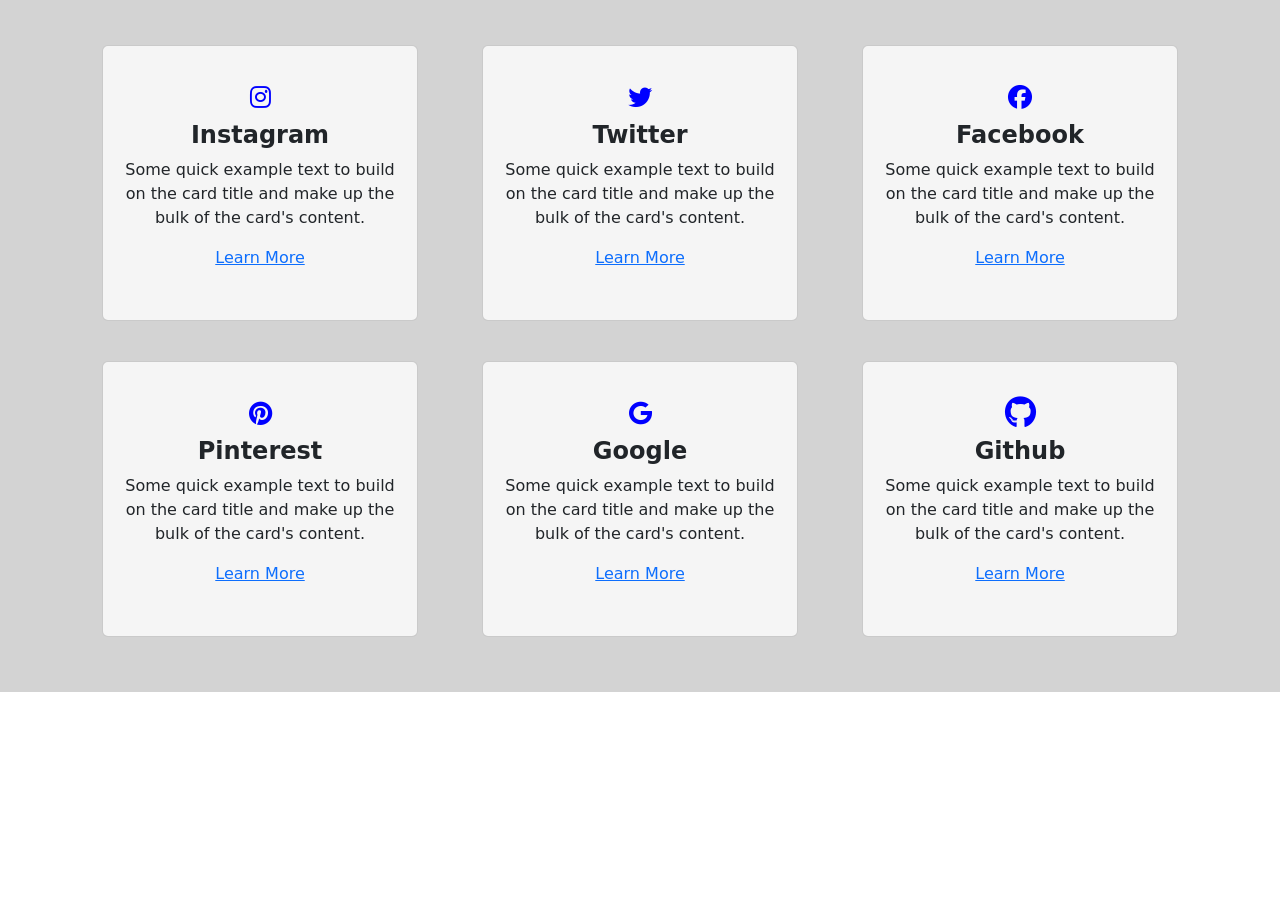
<file: index.html>
<!DOCTYPE html>
<html lang="en">
  <head>
    <meta charset="UTF-8" />
    <meta name="viewport" content="width=device-width, initial-scale=1.0" />
    <title>Document</title>
    <link
      href="https://cdn.jsdelivr.net/npm/bootstrap@5.0.2/dist/css/bootstrap.min.css"
      rel="stylesheet"
      integrity="sha384-EVSTQN3/azprG1Anm3QDgpJLIm9Nao0Yz1ztcQTwFspd3yD65VohhpuuCOmLASjC"
      crossorigin="anonymous"
    />
    <link
      rel="stylesheet"
      href="https://cdnjs.cloudflare.com/ajax/libs/font-awesome/6.5.1/css/all.min.css"
      integrity="sha512-DTOQO9RWCH3ppGqcWaEA1BIZOC6xxalwEsw9c2QQeAIftl+Vegovlnee1c9QX4TctnWMn13TZye+giMm8e2LwA=="
      crossorigin="anonymous"
      referrerpolicy="no-referrer"
    />
    <link rel="stylesheet" href="./style.css">
  </head>
  <body>
    <div class="box">
    <div class="container">
        <div class="row">
            <div class="col-md-4">
                <div class="card" >
                      <i
                        class="fa-brands fa-instagram fa-xl "
                        style="color: blue"
                      ></i>
                      <br>
                      <h4 class="card-title  fw-bolder align-items-center">Instagram</h4>
                      <p class="card-text">
                        Some quick example text to build on the card title and make up the
                        bulk of the card's content.
                      </p>
                      <a href="#" class="card-link align-items-center">Learn More</a>
                    </div>
                  </div>
                  <div class="col-md-4">
                    <div class="card"  >
                          <i
                            class="fa-brands fa-twitter fa-xl "
                            style="color: blue"
                          ></i>
                          <br>
                          <h4 class="card-title fw-bolder align-items-center">Twitter</h4>
                          <p class="card-text">
                            Some quick example text to build on the card title and make up the
                            bulk of the card's content.
                          </p>
                          <a href="#" class="card-link align-items-center">Learn More</a>
                        </div>
                      </div>
                      <div class="col-md-4">
                        <div class="card" >
                              <i
                                class="fa-brands fa-facebook fa-xl"
                                style="color: blue"
                              ></i>
                              <br>
                              <h4 class="card-title fw-bolder ">Facebook</h4>
                              <p class="card-text">
                                Some quick example text to build on the card title and make up the
                                bulk of the card's content.
                              </p>
                              <a href="#" class="card-link align-items-center">Learn More</a>
                            </div>
                          </div>
                          <div class="col-md-4">
                            <div class="card" >
                                  <i
                                    class="fa-brands fa-pinterest fa-xl "
                                    style="color: blue"
                                  ></i>
                                  <br>
                                  <h4 class="card-title fw-bolder align-items-center">Pinterest</h4>
                                  <p class="card-text">
                                    Some quick example text to build on the card title and make up the
                                    bulk of the card's content.
                                  </p>
                                  <a href="#" class="card-link align-items-center">Learn More</a>
                                </div>
                              </div>
                              <div class="col-md-4">
                                <div class="card" >
                                      <i
                                        class="fa-brands fa-google fa-xl "
                                        style="color: blue"
                                      ></i>
                                      <br>
                                      <h4 class="card-title fw-bolder align-items-center">Google</h4>
                                      <p class="card-text">
                                        Some quick example text to build on the card title and make up the
                                        bulk of the card's content.
                                      </p>
                                      <a href="#" class="card-link align-items-center">Learn More</a>
                                    </div>
                                  </div>
                                  <div class="col-md-4">
                                    <div class="card" >
                                          <i
                                            class="fa-brands fa-github fa-2xl align-items-center"
                                            style="color: blue"
                                          ></i>
                                          <br>
                                          <h4 class="card-title fw-bolder align-items-center">Github</h4>
                                          <p class="card-text">
                                            Some quick example text to build on the card title and make up the
                                            bulk of the card's content.
                                          </p>
                                          <a href="#" class="card-link align-items-center">Learn More</a>
                                        </div>
                                      </div>
            </div>
        </div>
        </div>
        </body>
      
    <script
      src="https://cdn.jsdelivr.net/npm/@popperjs/core@2.9.2/dist/umd/popper.min.js"
      integrity="sha384-IQsoLXl5PILFhosVNubq5LC7Qb9DXgDA9i+tQ8Zj3iwWAwPtgFTxbJ8NT4GN1R8p"
      crossorigin="anonymous"
    ></script>
    <script
      src="https://cdn.jsdelivr.net/npm/bootstrap@5.0.2/dist/js/bootstrap.min.js"
      integrity="sha384-cVKIPhGWiC2Al4u+LWgxfKTRIcfu0JTxR+EQDz/bgldoEyl4H0zUF0QKbrJ0EcQF"
      crossorigin="anonymous"
    ></script>
  </body>
</html>
</file>
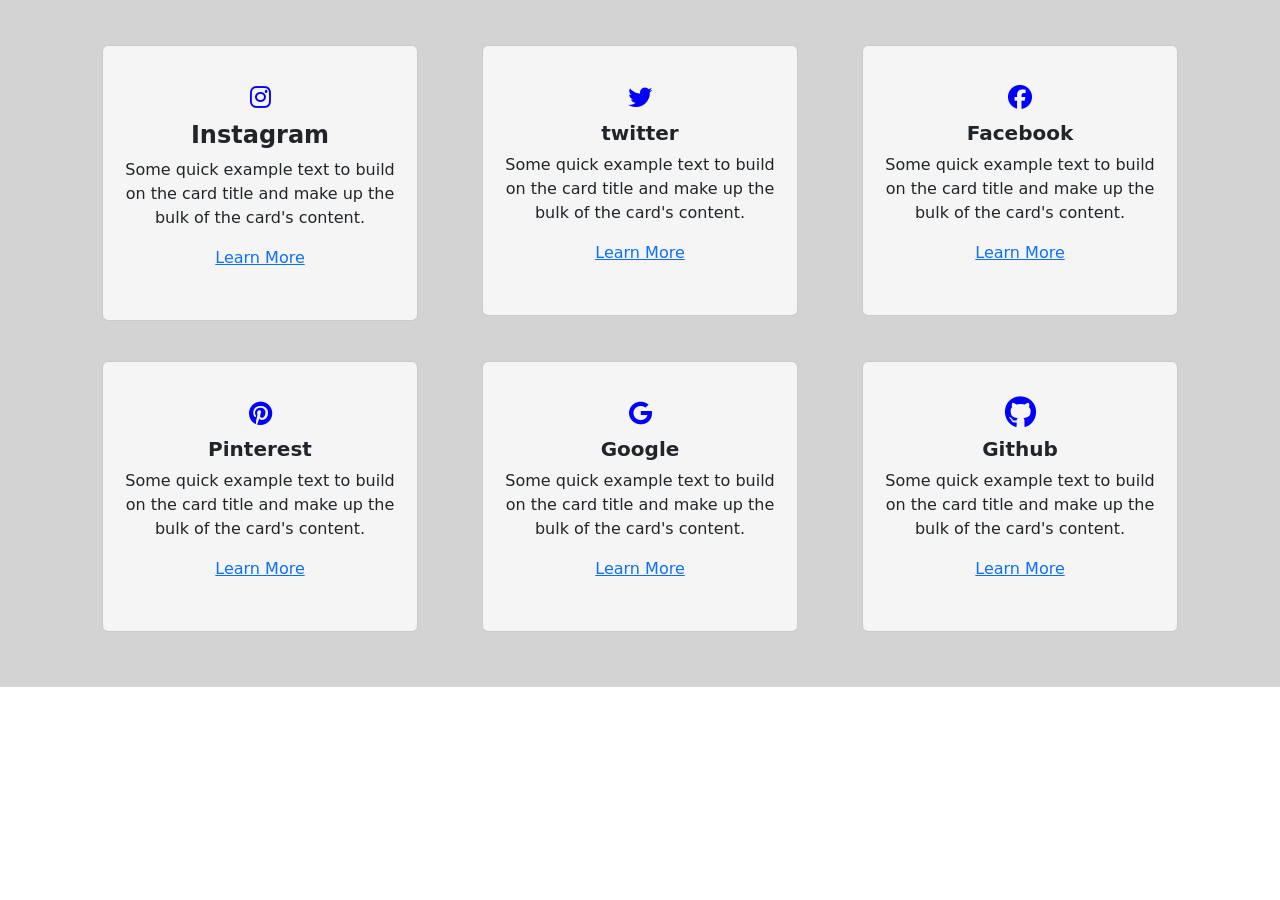
<file: task.html>
<!DOCTYPE html>
<html lang="en">
  <head>
    <meta charset="UTF-8" />
    <meta name="viewport" content="width=device-width, initial-scale=1.0" />
    <title>Document</title>
    <link
      href="https://cdn.jsdelivr.net/npm/bootstrap@5.0.2/dist/css/bootstrap.min.css"
      rel="stylesheet"
      integrity="sha384-EVSTQN3/azprG1Anm3QDgpJLIm9Nao0Yz1ztcQTwFspd3yD65VohhpuuCOmLASjC"
      crossorigin="anonymous"
    />
    <link
      rel="stylesheet"
      href="https://cdnjs.cloudflare.com/ajax/libs/font-awesome/6.5.1/css/all.min.css"
      integrity="sha512-DTOQO9RWCH3ppGqcWaEA1BIZOC6xxalwEsw9c2QQeAIftl+Vegovlnee1c9QX4TctnWMn13TZye+giMm8e2LwA=="
      crossorigin="anonymous"
      referrerpolicy="no-referrer"
    />
    <link rel="stylesheet" href="./style.css">
  </head>
  <body>
    <div class="box">
    <div class="container">
        <div class="row">
            <div class="col-4">
                <div class="card" >
                      <i
                        class="fa-brands fa-instagram fa-xl "
                        style="color: blue"
                      ></i>
                      <br>
                      <h4 class="card-title fw-bolder align-items-center">Instagram</h4>
                      <p class="card-text">
                        Some quick example text to build on the card title and make up the
                        bulk of the card's content.
                      </p>
                      <a href="#" class="card-link align-items-center">Learn More</a>
                    </div>
                  </div>
                  <div class="col-4">
                    <div class="card"  >
                          <i
                            class="fa-brands fa-twitter fa-xl "
                            style="color: blue"
                          ></i>
                          <br>
                          <h5 class="card-title fw-bolder align-items-center">twitter</h5>
                          <p class="card-text">
                            Some quick example text to build on the card title and make up the
                            bulk of the card's content.
                          </p>
                          <a href="#" class="card-link align-items-center">Learn More</a>
                        </div>
                      </div>
                      <div class="col-4">
                        <div class="card" >
                              <i
                                class="fa-brands fa-facebook fa-xl"
                                style="color: blue"
                              ></i>
                              <br>
                              <h5 class="card-title fw-bolder ">Facebook</h5>
                              <p class="card-text">
                                Some quick example text to build on the card title and make up the
                                bulk of the card's content.
                              </p>
                              <a href="#" class="card-link align-items-center">Learn More</a>
                            </div>
                          </div>
                          <div class="col-4">
                            <div class="card" >
                                  <i
                                    class="fa-brands fa-pinterest fa-xl "
                                    style="color: blue"
                                  ></i>
                                  <br>
                                  <h5 class="card-title fw-bolder align-items-center">Pinterest</h5>
                                  <p class="card-text">
                                    Some quick example text to build on the card title and make up the
                                    bulk of the card's content.
                                  </p>
                                  <a href="#" class="card-link align-items-center">Learn More</a>
                                </div>
                              </div>
                              <div class="col-4">
                                <div class="card" >
                                      <i
                                        class="fa-brands fa-google fa-xl "
                                        style="color: blue"
                                      ></i>
                                      <br>
                                      <h5 class="card-title fw-bolder align-items-center">Google</h5>
                                      <p class="card-text">
                                        Some quick example text to build on the card title and make up the
                                        bulk of the card's content.
                                      </p>
                                      <a href="#" class="card-link align-items-center">Learn More</a>
                                    </div>
                                  </div>
                                  <div class="col-4">
                                    <div class="card" >
                                          <i
                                            class="fa-brands fa-github fa-2xl align-items-center"
                                            style="color: blue"
                                          ></i>
                                          <br>
                                          <h5 class="card-title fw-bolder align-items-center">Github</h5>
                                          <p class="card-text">
                                            Some quick example text to build on the card title and make up the
                                            bulk of the card's content.
                                          </p>
                                          <a href="#" class="card-link align-items-center">Learn More</a>
                                        </div>
                                      </div>
            </div>
        </div>
        </div>
        </body>
      
    <script
      src="https://cdn.jsdelivr.net/npm/@popperjs/core@2.9.2/dist/umd/popper.min.js"
      integrity="sha384-IQsoLXl5PILFhosVNubq5LC7Qb9DXgDA9i+tQ8Zj3iwWAwPtgFTxbJ8NT4GN1R8p"
      crossorigin="anonymous"
    ></script>
    <script
      src="https://cdn.jsdelivr.net/npm/bootstrap@5.0.2/dist/js/bootstrap.min.js"
      integrity="sha384-cVKIPhGWiC2Al4u+LWgxfKTRIcfu0JTxR+EQDz/bgldoEyl4H0zUF0QKbrJ0EcQF"
      crossorigin="anonymous"
    ></script>
  </body>
</html>
</file>
<file: style.css>
@import url('https://fonts.googleapis.com/css2?family=Afacad:wght@400;500;700&family=Poppins:wght@300;400;600;700;800&display=swap');

a{
    text-decoration: underline;
}

.fa{
    color: blue;
}

.box{
    background-color: lightgray;
    padding: 30px 60px;
}

.card{
    background-color: whitesmoke;
    margin: 15px 20px 25px 20px;
    padding: 50px 10px;
    text-align: center;
}
</file>
